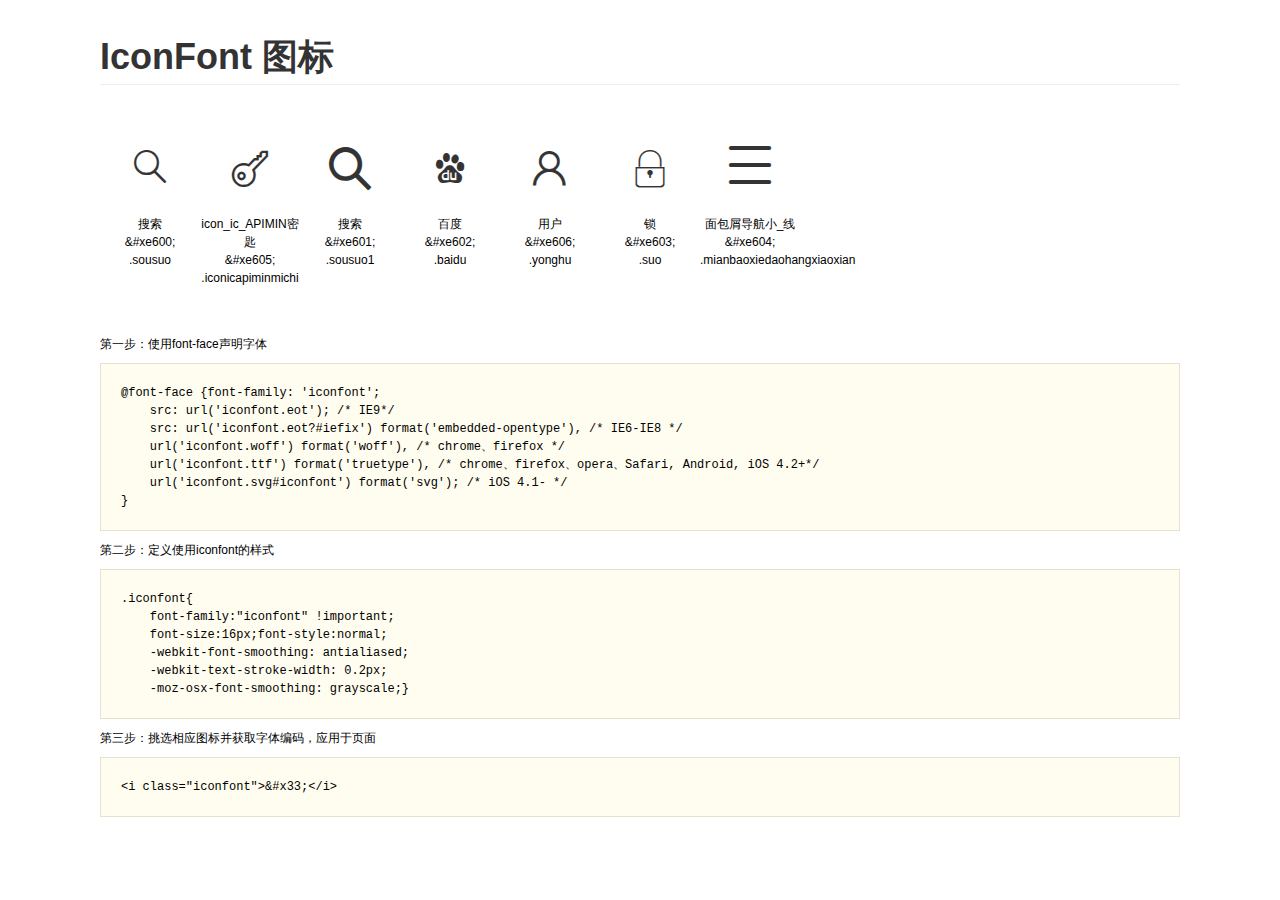
<file: ux_1462262641_4628623/demo.html>
<!DOCTYPE html>
<html>
<head>
    <meta charset="utf-8"/>
    <title>IconFont</title>
    <link rel="stylesheet" href="demo.css">
    <link rel="stylesheet" href="iconfont.css">
</head>
<body>
    <div class="main">
        <h1>IconFont 图标</h1>
        <ul class="icon_lists clear">
            
                <li>
                <i class="icon iconfont">&#xe600;</i>
                    <div class="name">搜索</div>
                    <div class="code">&amp;#xe600;</div>
                    <div class="fontclass">.sousuo</div>
                </li>
            
                <li>
                <i class="icon iconfont">&#xe605;</i>
                    <div class="name">icon_ic_APIMIN密匙</div>
                    <div class="code">&amp;#xe605;</div>
                    <div class="fontclass">.iconicapiminmichi</div>
                </li>
            
                <li>
                <i class="icon iconfont">&#xe601;</i>
                    <div class="name">搜索</div>
                    <div class="code">&amp;#xe601;</div>
                    <div class="fontclass">.sousuo1</div>
                </li>
            
                <li>
                <i class="icon iconfont">&#xe602;</i>
                    <div class="name">百度</div>
                    <div class="code">&amp;#xe602;</div>
                    <div class="fontclass">.baidu</div>
                </li>
            
                <li>
                <i class="icon iconfont">&#xe606;</i>
                    <div class="name">用户</div>
                    <div class="code">&amp;#xe606;</div>
                    <div class="fontclass">.yonghu</div>
                </li>
            
                <li>
                <i class="icon iconfont">&#xe603;</i>
                    <div class="name">锁</div>
                    <div class="code">&amp;#xe603;</div>
                    <div class="fontclass">.suo</div>
                </li>
            
                <li>
                <i class="icon iconfont">&#xe604;</i>
                    <div class="name">面包屑导航小_线</div>
                    <div class="code">&amp;#xe604;</div>
                    <div class="fontclass">.mianbaoxiedaohangxiaoxian</div>
                </li>
            
        </ul>


        <div class="helps">
            第一步：使用font-face声明字体
            <pre>
@font-face {font-family: 'iconfont';
    src: url('iconfont.eot'); /* IE9*/
    src: url('iconfont.eot?#iefix') format('embedded-opentype'), /* IE6-IE8 */
    url('iconfont.woff') format('woff'), /* chrome、firefox */
    url('iconfont.ttf') format('truetype'), /* chrome、firefox、opera、Safari, Android, iOS 4.2+*/
    url('iconfont.svg#iconfont') format('svg'); /* iOS 4.1- */
}
</pre>
第二步：定义使用iconfont的样式
            <pre>
.iconfont{
    font-family:"iconfont" !important;
    font-size:16px;font-style:normal;
    -webkit-font-smoothing: antialiased;
    -webkit-text-stroke-width: 0.2px;
    -moz-osx-font-smoothing: grayscale;}
</pre>
第三步：挑选相应图标并获取字体编码，应用于页面
<pre>
&lt;i class="iconfont"&gt;&amp;#x33;&lt;/i&gt;
</pre>
        </div>

    </div>
</body>
</html>
</file>
<file: ux_1462262641_4628623/iconfont.css>
@font-face {font-family: "iconfont";
  src: url('iconfont.eot?t=1462262643'); /* IE9*/
  src: url('iconfont.eot?t=1462262643#iefix') format('embedded-opentype'), /* IE6-IE8 */
  url('iconfont.woff?t=1462262643') format('woff'), /* chrome, firefox */
  url('iconfont.ttf?t=1462262643') format('truetype'), /* chrome, firefox, opera, Safari, Android, iOS 4.2+*/
  url('iconfont.svg?t=1462262643#iconfont') format('svg'); /* iOS 4.1- */
}

.iconfont {
  font-family:"iconfont" !important;
  font-size:16px;
  font-style:normal;
  -webkit-font-smoothing: antialiased;
  -webkit-text-stroke-width: 0.2px;
  -moz-osx-font-smoothing: grayscale;
}
.icon-sousuo:before { content: "\e600"; }
.icon-iconicapiminmichi:before { content: "\e605"; }
.icon-sousuo1:before { content: "\e601"; }
.icon-baidu:before { content: "\e602"; }
.icon-yonghu:before { content: "\e606"; }
.icon-suo:before { content: "\e603"; }
.icon-mianbaoxiedaohangxiaoxian:before { content: "\e604"; }
</file>
<file: ux_1462262641_4628623/demo.css>
*{margin: 0;padding: 0;list-style: none;}
/*
KISSY CSS Reset
理念：1. reset 的目的不是清除浏览器的默认样式，这仅是部分工作。清除和重置是紧密不可分的。
2. reset 的目的不是让默认样式在所有浏览器下一致，而是减少默认样式有可能带来的问题。
3. reset 期望提供一套普适通用的基础样式。但没有银弹，推荐根据具体需求，裁剪和修改后再使用。
特色：1. 适应中文；2. 基于最新主流浏览器。
维护：玉伯<lifesinger@gmail.com>, 正淳<ragecarrier@gmail.com>
 */

/** 清除内外边距 **/
body, h1, h2, h3, h4, h5, h6, hr, p, blockquote, /* structural elements 结构元素 */
dl, dt, dd, ul, ol, li, /* list elements 列表元素 */
pre, /* text formatting elements 文本格式元素 */
form, fieldset, legend, button, input, textarea, /* form elements 表单元素 */
th, td /* table elements 表格元素 */ {
  margin: 0;
  padding: 0;
}

/** 设置默认字体 **/
body,
button, input, select, textarea /* for ie */ {
  font: 12px/1.5 tahoma, arial, \5b8b\4f53, sans-serif;
}
h1, h2, h3, h4, h5, h6 { font-size: 100%; }
address, cite, dfn, em, var { font-style: normal; } /* 将斜体扶正 */
code, kbd, pre, samp { font-family: courier new, courier, monospace; } /* 统一等宽字体 */
small { font-size: 12px; } /* 小于 12px 的中文很难阅读，让 small 正常化 */

/** 重置列表元素 **/
ul, ol { list-style: none; }

/** 重置文本格式元素 **/
a { text-decoration: none; }
a:hover { text-decoration: underline; }


/** 重置表单元素 **/
legend { color: #000; } /* for ie6 */
fieldset, img { border: 0; } /* img 搭车：让链接里的 img 无边框 */
button, input, select, textarea { font-size: 100%; } /* 使得表单元素在 ie 下能继承字体大小 */
/* 注：optgroup 无法扶正 */

/** 重置表格元素 **/
table { border-collapse: collapse; border-spacing: 0; }

/* 清除浮动 */
.ks-clear:after, .clear:after {
  content: '\20';
  display: block;
  height: 0;
  clear: both;
}
.ks-clear, .clear {
  *zoom: 1;
}

.main {padding: 30px 100px;}
.main h1{font-size:36px; color:#333; text-align:left;margin-bottom:30px; border-bottom: 1px solid #eee;}

.helps{margin-top:40px;}
.helps pre{
  padding:20px;
  margin:10px 0;
  border:solid 1px #e7e1cd;
  background-color: #fffdef;
  overflow: auto;
}

.icon_lists li{
  float:left;
  width: 100px;
  height:180px;
  text-align: center;
}
.icon_lists .icon{
  font-size: 42px;
  line-height: 100px;
  margin: 10px 0;
  color:#333;
  -webkit-transition: font-size 0.25s ease-out 0s;
  -moz-transition: font-size 0.25s ease-out 0s;
  transition: font-size 0.25s ease-out 0s;

}
.icon_lists .icon:hover{
  font-size: 100px;
}
</file>
